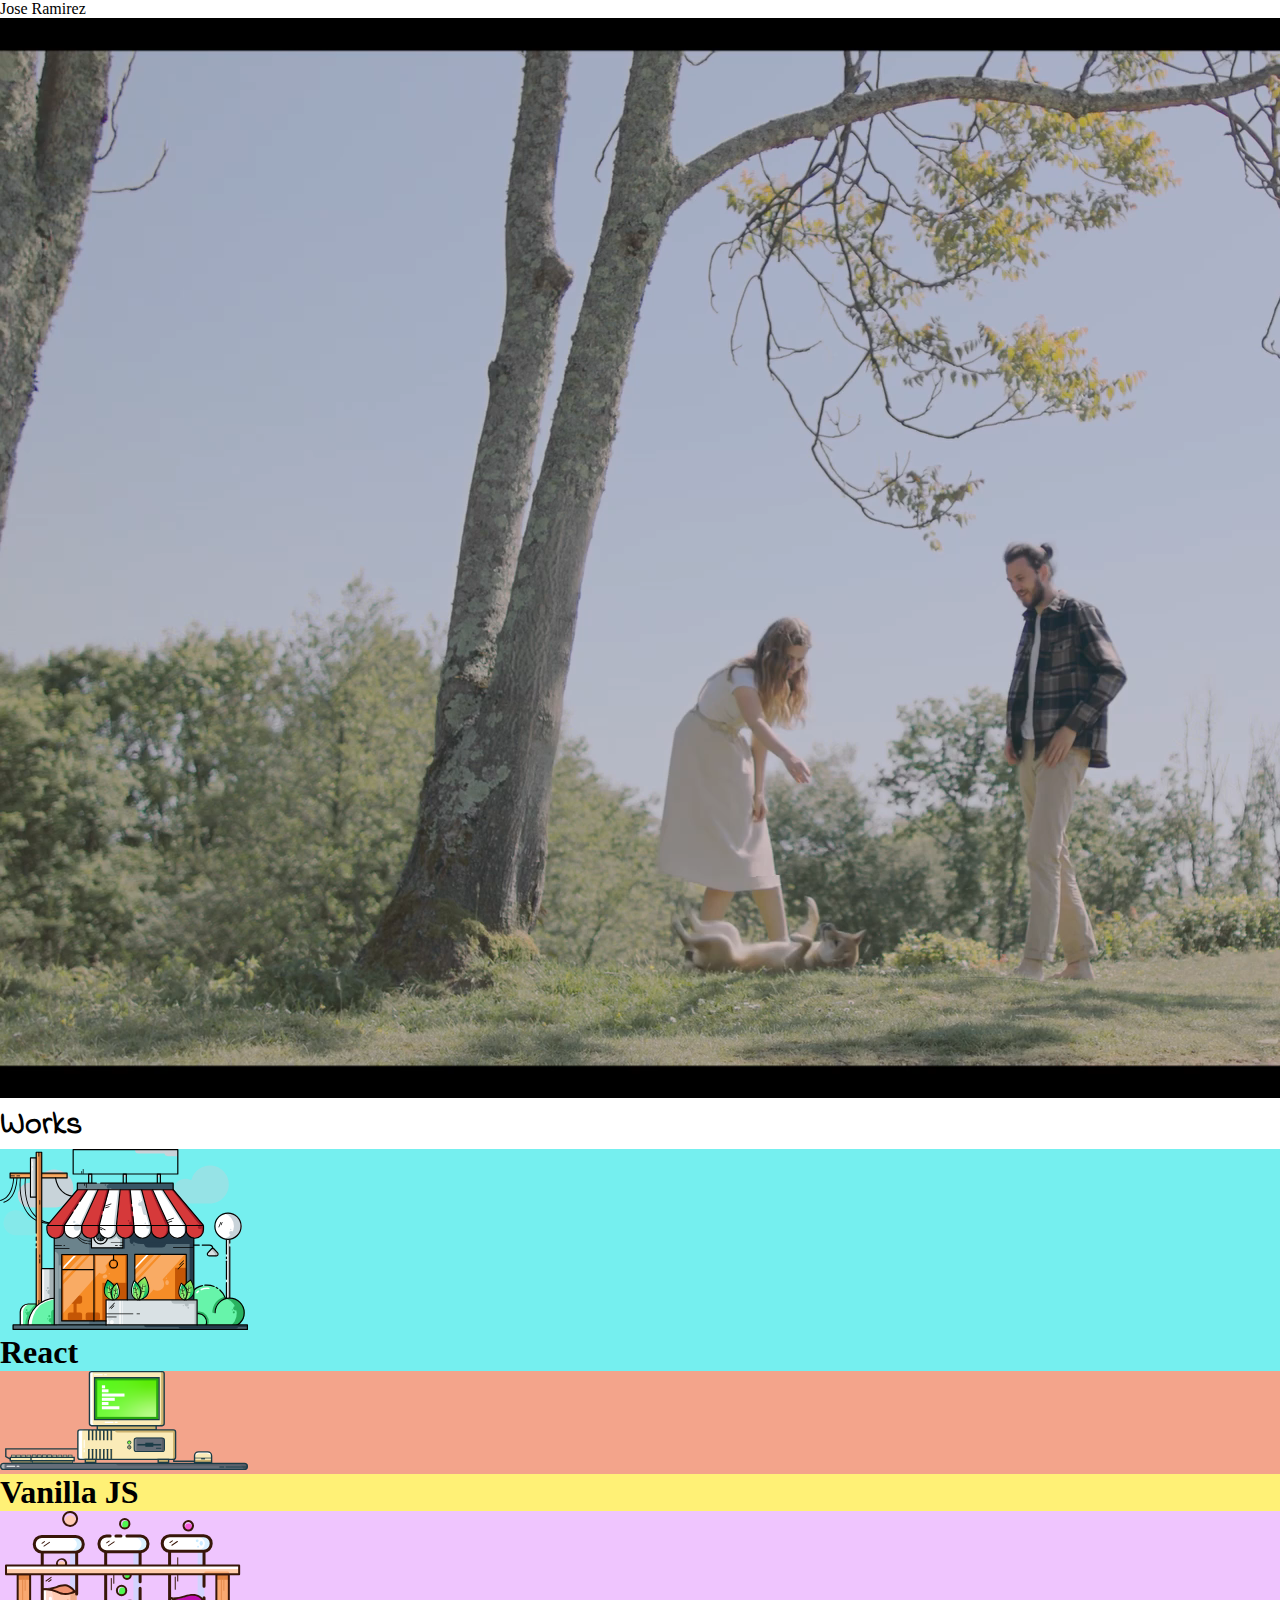
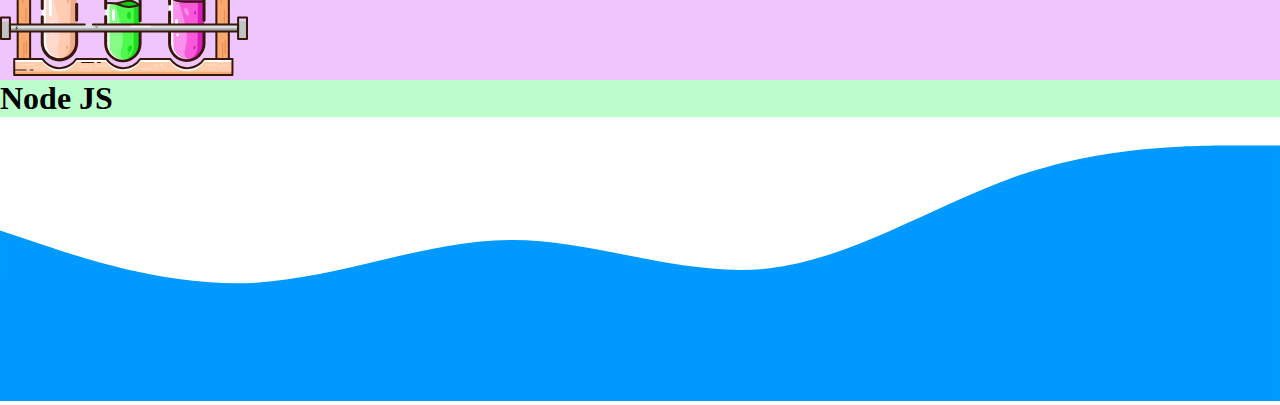
<file: index.html>
<!doctype html>
<html lang="en">
  <head>
    <!-- Required meta tags -->
    <meta charset="utf-8">
    <meta name="viewport" content="width=device-width, initial-scale=1, shrink-to-fit=no">
    <link rel="preconnect" href="https://fonts.gstatic.com">
    <link href="https://fonts.googleapis.com/css2?family=Indie+Flower&display=swap" rel="stylesheet">
    <!-- Bootstrap CSS -->
    <link rel="stylesheet" href="https://cdn.jsdelivr.net/npm/bootstrap@4.5.3/dist/css/bootstrap.min.css" integrity="sha384-TX8t27EcRE3e/ihU7zmQxVncDAy5uIKz4rEkgIXeMed4M0jlfIDPvg6uqKI2xXr2" crossorigin="anonymous">
    <link rel="stylesheet" href="style.css">
    <title>Jose Ramirez</title>
  </head>
  <body>
    <!-- As a heading -->
<nav class="navbar navbar-light bg-light">
    <span class="navbar-brand mb-0 h1">Jose Ramirez</span>
  </nav>
  <div class="container" >
    <div class="row">
        <div class="col embed-responsive embed-responsive-16by9">
          <video src="/images/Doggy.mp4" type="video/mp4" autoplay loop></video>
        </div>
    </div>
  </div>
  <div class="container mt-5">
      <div class="row">
          <div class="col">
              <h1 class="works">Works</h1>
          </div>
      </div>
      <div class="row mb-5 react">
          <div class="col">
            <img class="store pt-5 pl-5" src="./images/store.svg" alt="store">
          </div>
          <div class="col">
              <div class=" bg-white p-5 m-5">
                  <h1 class="text-center">React</h1>
              </div>

          </div>
      </div>

      <div class="row mb-5 vanilla">
        <div class="col">
          <img class="store pt-5 mt-4 ml-4" src="./images/comp.svg" alt="store">
        </div>
        <div class="col">
            <div class="vbox p-5 m-5">
                <h1 class="text-center">Vanilla JS</h1>
            </div>

        </div>
    </div>
    <div class="row mb-5 node">
        <div class="col">
          <img class="store pl-5 pt-5" src="./images/test_tubes.svg" alt="store">
        </div>
        <div class="col">
            <div class="box p-5 m-5">
                <h1 class="text-center">Node JS</h1>
            </div>

        </div>
    </div>
  </div>
  <div class="container-fluid svg ">
      <img width="100%" src="/images/wave.svg" alt="wave">
  </div>

    <!-- Optional JavaScript; choose one of the two! -->

    <!-- Option 1: jQuery and Bootstrap Bundle (includes Popper) -->
    <script src="https://code.jquery.com/jquery-3.5.1.slim.min.js" integrity="sha384-DfXdz2htPH0lsSSs5nCTpuj/zy4C+OGpamoFVy38MVBnE+IbbVYUew+OrCXaRkfj" crossorigin="anonymous"></script>
    <script src="https://cdn.jsdelivr.net/npm/bootstrap@4.5.3/dist/js/bootstrap.bundle.min.js" integrity="sha384-ho+j7jyWK8fNQe+A12Hb8AhRq26LrZ/JpcUGGOn+Y7RsweNrtN/tE3MoK7ZeZDyx" crossorigin="anonymous"></script>

    
  </body>
</html>
</file>
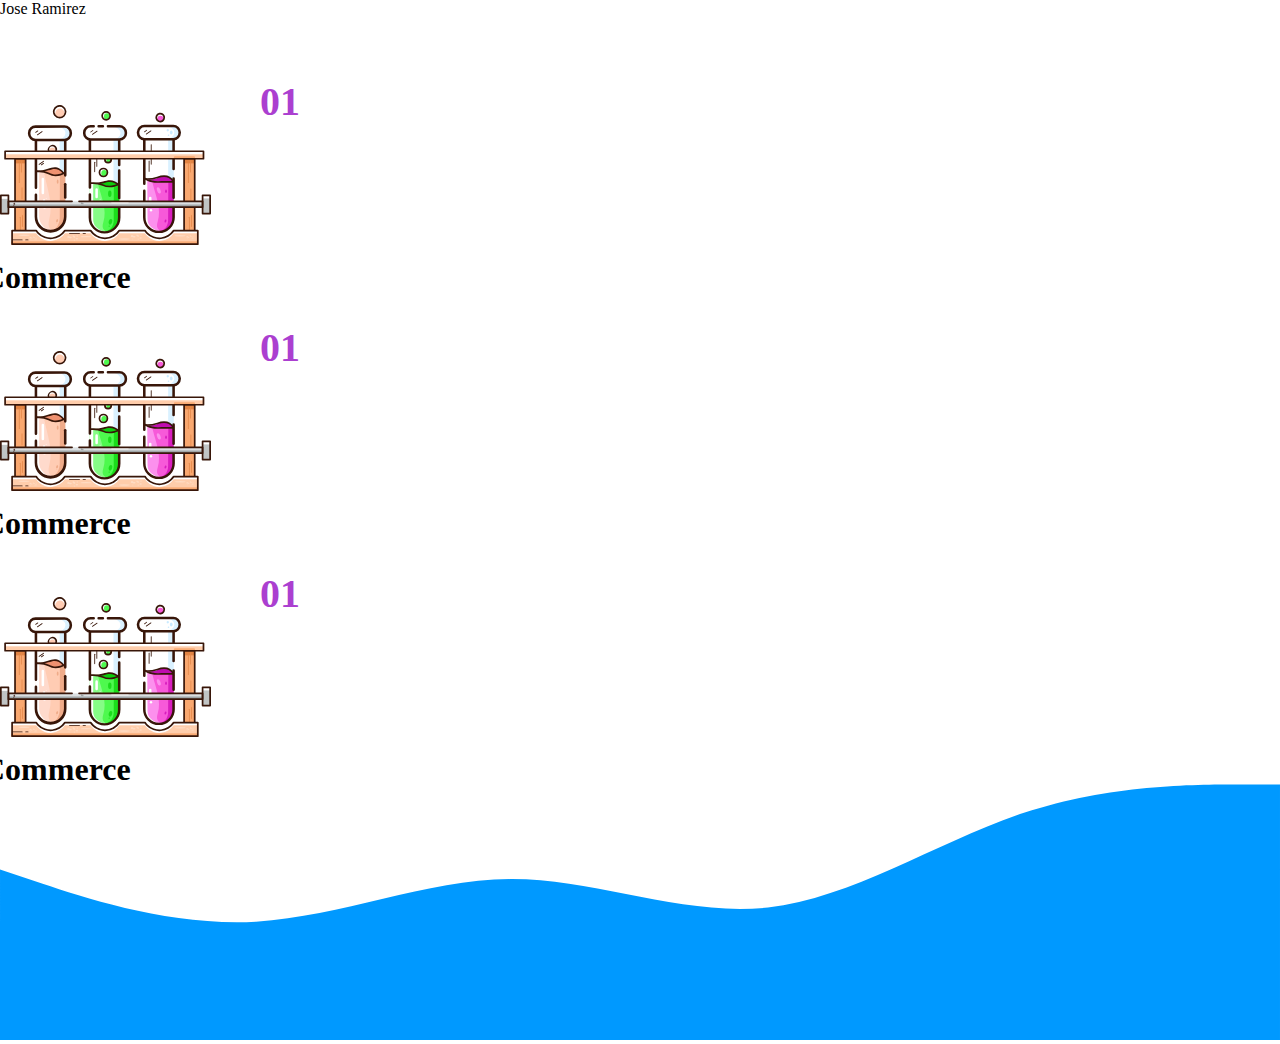
<file: projects.html>
<!doctype html>
<html lang="en">
  <head>
    <!-- Required meta tags -->
    <meta charset="utf-8">
    <meta name="viewport" content="width=device-width, initial-scale=1, shrink-to-fit=no">
    <link rel="preconnect" href="https://fonts.gstatic.com">
    <link href="https://fonts.googleapis.com/css2?family=Indie+Flower&display=swap" rel="stylesheet">
    <!-- Bootstrap CSS -->
    <link rel="stylesheet" href="https://cdn.jsdelivr.net/npm/bootstrap@4.5.3/dist/css/bootstrap.min.css" integrity="sha384-TX8t27EcRE3e/ihU7zmQxVncDAy5uIKz4rEkgIXeMed4M0jlfIDPvg6uqKI2xXr2" crossorigin="anonymous">
    <link rel="stylesheet" href="style.css">
    <title>Jose Ramirez</title>
  </head>
  <body>
    <!-- As a heading -->
<nav class="navbar navbar-light bg-light">
    <span class="navbar-brand mb-0 h1">Jose Ramirez</span>
  </nav>
  <div class="container" >
    <div class="row">
<div class="col"><h1 class="num">01</h1></div> 
<div class="col"><img class="pic" src="/images/test_tubes.svg" alt=""></div>       
<div class="col title"><h1 class="display-4">E-Commerce</h1><p>React</p></div>
      </div>
  </div>
  <div class="container" >
    <div class="row">
<div class="col"><h1 class="num">01</h1></div> 
<div class="col"><img class="pic" src="/images/test_tubes.svg" alt=""></div>       
<div class="col title"><h1 class="display-4">E-Commerce</h1><p>React</p></div>
      </div>
  </div>
  <div class="container" >
    <div class="row">
<div class="col"><h1 class="num">01</h1></div> 
<div class="col"><img class="pic" src="/images/test_tubes.svg" alt=""></div>       
<div class="col title"><h1 class="display-4">E-Commerce</h1><p>React</p></div>
      </div>
  </div>
  
  <div class="container-fluid svg fixed-bottom ">
      <img width="100%" src="/images/wave.svg" alt="wave">
  </div>

    <!-- Optional JavaScript; choose one of the two! -->

    <!-- Option 1: jQuery and Bootstrap Bundle (includes Popper) -->
    <script src="https://code.jquery.com/jquery-3.5.1.slim.min.js" integrity="sha384-DfXdz2htPH0lsSSs5nCTpuj/zy4C+OGpamoFVy38MVBnE+IbbVYUew+OrCXaRkfj" crossorigin="anonymous"></script>
    <script src="https://cdn.jsdelivr.net/npm/bootstrap@4.5.3/dist/js/bootstrap.bundle.min.js" integrity="sha384-ho+j7jyWK8fNQe+A12Hb8AhRq26LrZ/JpcUGGOn+Y7RsweNrtN/tE3MoK7ZeZDyx" crossorigin="anonymous"></script>

    
  </body>
</html>
</file>
<file: style.css>
* {
  padding: 0;
  margin: 0;
  box-sizing: border-box;
}

.num {
  font-size: 40px;
  position: relative;
  left: 260px;
  top: 60px;
  color: #ab3fd0;
}

.pic {
  margin: 0px;
  position: relative;
  left: 0px;
  height: 140px;
  top: 40px;
}
.title {
  position: relative;
  top: 50px;
  left: -50px;
}

.svg {
  margin: 0;
  padding: 0;
}

.intro {
  background: #8e2de2; /* fallback for old browsers */
  background: -webkit-linear-gradient(
    to right,
    #4a00e0,
    #8e2de2
  ); /* Chrome 10-25, Safari 5.1-6 */
  background: linear-gradient(
    to right,
    #4a00e0,
    #8e2de2
  ); /* W3C, IE 10+/ Edge, Firefox 16+, Chrome 26+, Opera 12+, Safari 7+ */
}

.react {
  background: #75efef;
}
.store {
  width: 248px;
}

.works {
  font-family: 'Indie Flower', cursive;
}

.vanilla {
  background: #f3a48b;
}
.vbox {
  background: #fff176;
}

.node {
  background: #efc5fe;
}
.box {
  background: #bdffcc;
}
</file>
